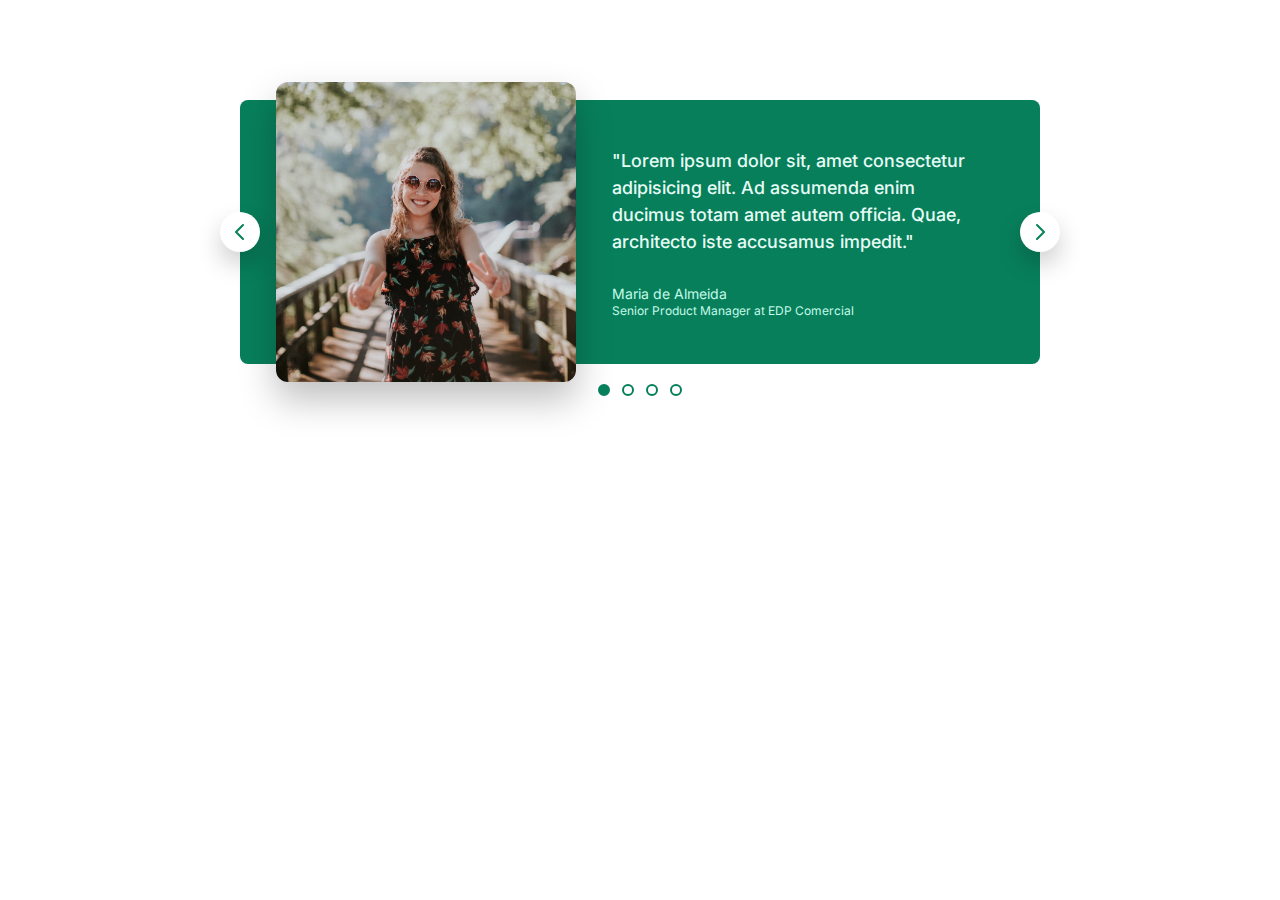
<file: carousel component/index.html>
<!DOCTYPE html>
<html lang="en">

<head>
    <meta charset="UTF-8" />
    <meta http-equiv="X-UA-Compatible" content="IE=edge" />
    <meta name="viewport" content="width=device-width, initial-scale=1.0" />
    <link href="https://fonts.googleapis.com/css2?family=Inter:wght@400;500;700&display=swap" rel="stylesheet" />
    <link rel="stylesheet" href="./style.css" />
    <title>Carousel component</title>
</head>

<body>
    <div class="carousel">
        <img src="./maria.jpg" alt="" />
        <blockquote class="testimonial">
            <p class="testimonial-text">
                "Lorem ipsum dolor sit, amet consectetur adipisicing elit. Ad assumenda enim ducimus totam amet autem officia. Quae, architecto iste accusamus impedit."
            </p>
            <p class="testimonial-author">Maria de Almeida</p>
            <p class="testimonial-job">Senior Product Manager at EDP Comercial</p>
        </blockquote>

        <button class="btn btn--left">
        <svg
          xmlns="http://www.w3.org/2000/svg"
          class="btn-icon"
          fill="none"
          viewBox="0 0 24 24"
          stroke="currentColor"
        >
          <path
            stroke-linecap="round"
            stroke-linejoin="round"
            stroke-width="2"
            d="M15 19l-7-7 7-7"
          />
        </svg>
      </button>

        <button class="btn btn--right">
        <svg
          xmlns="http://www.w3.org/2000/svg"
          class="btn-icon"
          fill="none"
          viewBox="0 0 24 24"
          stroke="currentColor"
        >
          <path
            stroke-linecap="round"
            stroke-linejoin="round"
            stroke-width="2"
            d="M9 5l7 7-7 7"
          />
        </svg>
      </button>

        <div class="dots">
            <button class="dot dot--fill">&nbsp;</button>
            <button class="dot">&nbsp;</button>
            <button class="dot">&nbsp;</button>
            <button class="dot">&nbsp;</button>
        </div>
    </div>
</body>

</html>
</file>
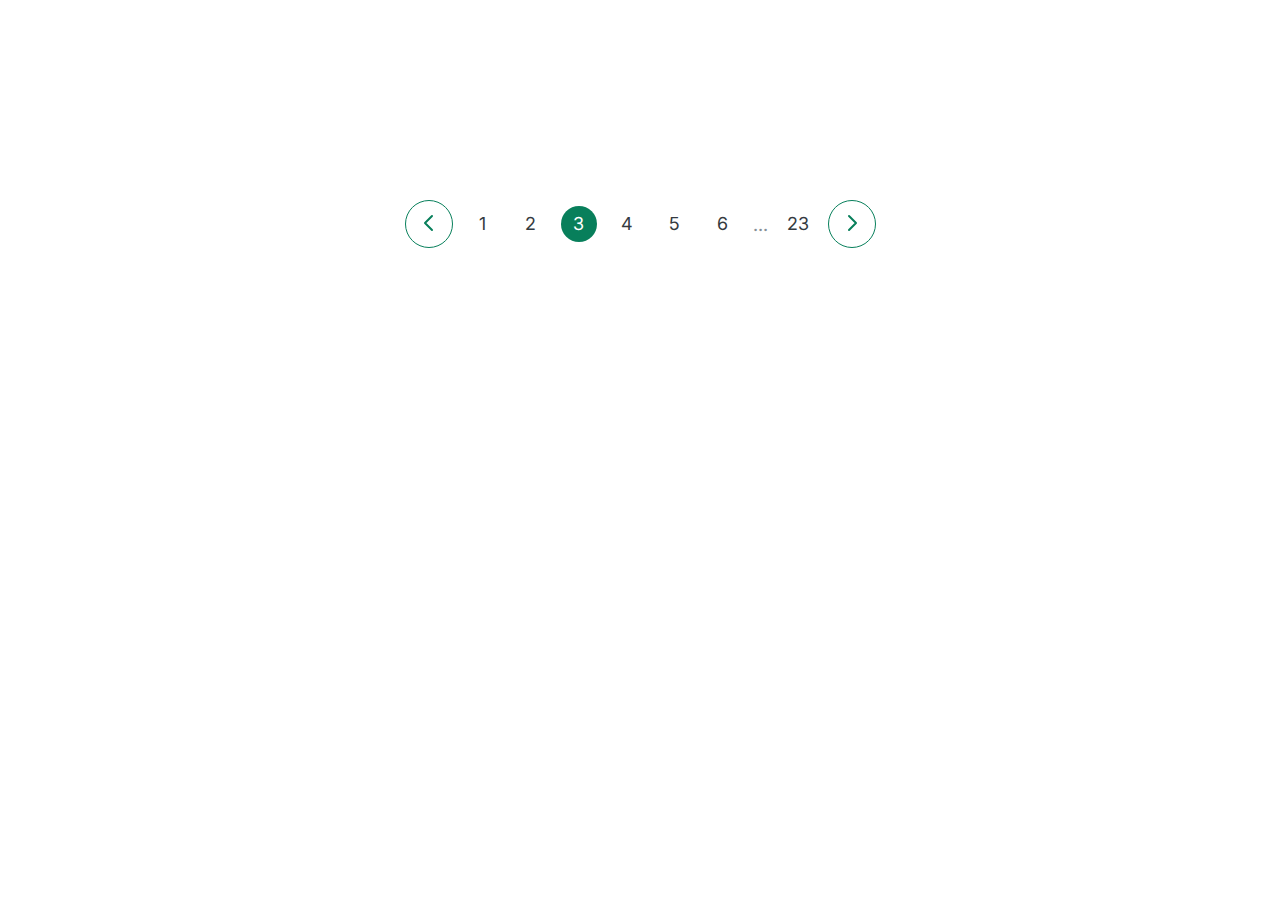
<file: pagination component/index.html>
<!DOCTYPE html>
<html lang="en">

<head>
    <meta charset="UTF-8">
    <meta http-equiv="X-UA-Compatible" content="IE=edge">
    <meta name="viewport" content="width=device-width, initial-scale=1.0">
    <link href="https://fonts.googleapis.com/css2?family=Inter:wght@400;500;700&display=swap" rel="stylesheet" />
    <link rel="stylesheet" href="./style.css">
    <title>Pagination component</title>
</head>

<body>
    <div class="pagination">
        <button class="btn">
            <svg
                xmlns="http://www.w3.org/2000/svg"
                class="btn-icon"
                fill="none"
                viewBox="0 0 24 24"
                stroke="currentColor">
                <path
                    stroke-linecap="round"
                    stroke-linejoin="round"
                    stroke-width="2"
                    d="M15 19l-7-7 7-7"
                />
            </svg>
        </button>

        <a href="#" class="page-link">1</a>
        <a href="#" class="page-link">2</a>
        <a href="#" class="page-link page-link--current">3</a>
        <a href="#" class="page-link">4</a>
        <a href="#" class="page-link">5</a>
        <a href="#" class="page-link">6</a>
        <span class="dots">...</span>
        <a href="#" class="page-link">23</a>

        <button class="btn">
            <svg
          xmlns="http://www.w3.org/2000/svg"
          class="btn-icon"
          fill="none"
          viewBox="0 0 24 24"
          stroke="currentColor"
        >
          <path
            stroke-linecap="round"
            stroke-linejoin="round"
            stroke-width="2"
            d="M9 5l7 7-7 7"
          />
        </svg>
        </button>
    </div>
</body>

</html>
</file>
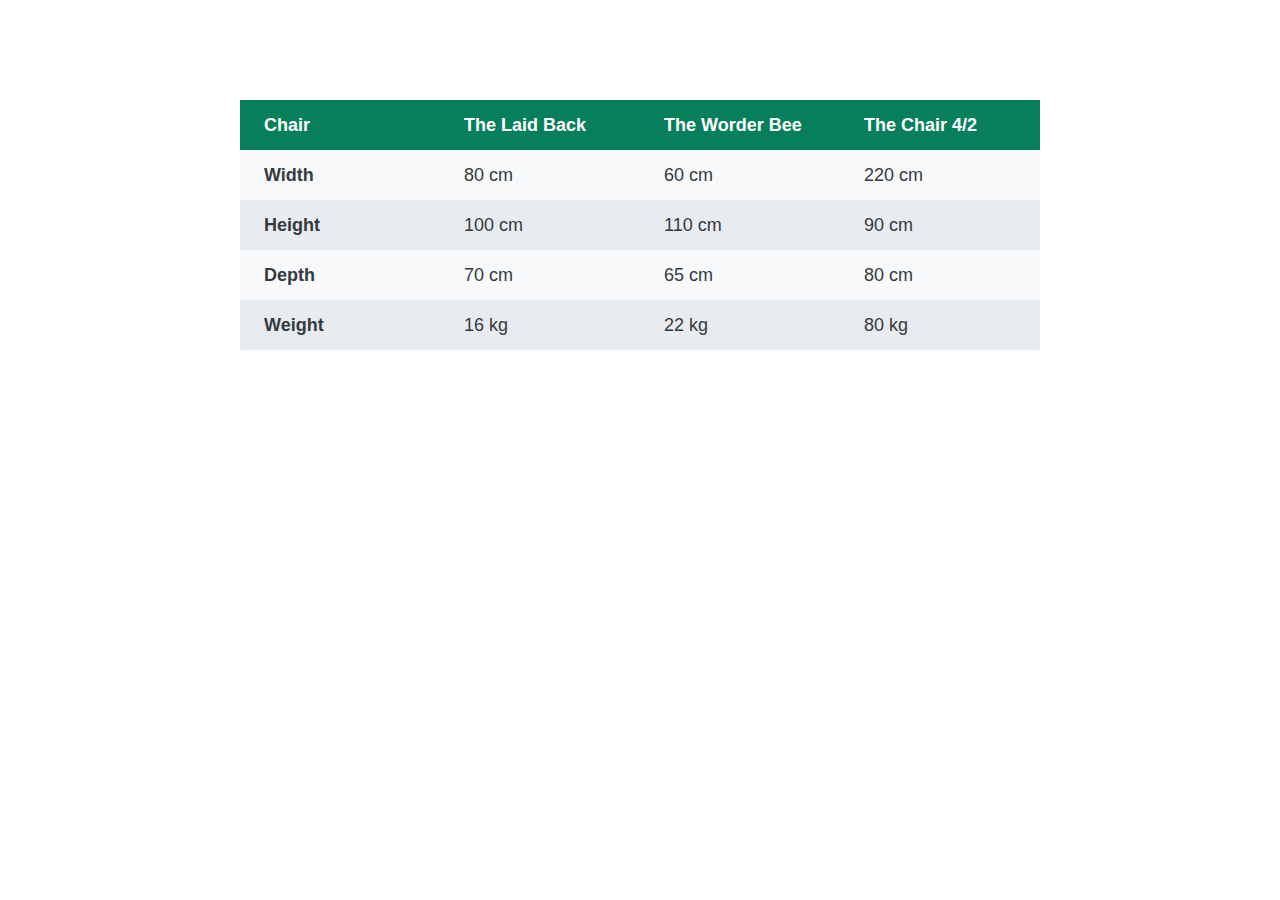
<file: table component/index.html>
<!DOCTYPE html>
<html lang="en">

<head>
    <meta charset="UTF-8">
    <meta http-equiv="X-UA-Compatible" content="IE=edge">
    <meta name="viewport" content="width=device-width, initial-scale=1.0">
    <link rel="stylesheet" href="./style.css">
    <title>Table Component</title>
</head>

<body>
    <table>
        <thead>
            <tr>
                <th>Chair</th>
                <th>The Laid Back</th>
                <th>The Worder Bee</th>
                <th>The Chair 4/2</th>
            </tr>
        </thead>

        <tbody>
            <tr>
                <th>Width</th>
                <td>80 cm</td>
                <td>60 cm</td>
                <td>220 cm</td>
            </tr>
            <tr>
                <th>Height</th>
                <td>100 cm</td>
                <td>110 cm</td>
                <td>90 cm</td>
            </tr>
            <tr>
                <th>Depth</th>
                <td>70 cm</td>
                <td>65 cm</td>
                <td>80 cm</td>
            </tr>
            <tr>
                <th>Weight</th>
                <td>16 kg</td>
                <td>22 kg</td>
                <td>80 kg</td>
            </tr>
        </tbody>

    </table>
</body>

</html>
</file>
<file: carousel component/style.css>
/*
MAIN COLOR: #087f5b
GREY COLOR: #343a40
*/

* {
    margin: 0;
    padding: 0;
    box-sizing: border-box;
}

body {
    font-family: "Inter", sans-serif;
    color: #343a40;
    line-height: 1;
}

.carousel {
    width: 800px;
    margin: 100px auto;
    border-radius: 8px;
    background-color: #087f5b;
    padding: 32px;
    padding-left: 86px;
    padding-right: 48px;
    display: flex;
    align-items: center;
    gap: 86px;
    position: relative;
}

img {
    height: 200px;
    border-radius: 8px;
    transform: scale(1.5);
    box-shadow: 0 12px 24px rgba(0, 0, 0, 0.25);
}

.testimonial-text {
    font-size: 18px;
    font-weight: 500;
    line-height: 1.5;
    margin-bottom: 32px;
    color: #e6fcf5;
}

.testimonial-author {
    font-size: 14px;
    margin-bottom: 4px;
    color: #c3fae8;
}

.testimonial-job {
    font-size: 12px;
    color: #c3fae8;
}


/* controls */

.btn {
    background-color: #fff;
    border: none;
    height: 40px;
    width: 40px;
    border-radius: 50%;
    position: absolute;
    display: flex;
    align-items: center;
    justify-content: center;
    box-shadow: 0 12px 24px rgba(0, 0, 0, 0.2);
    cursor: pointer;
    /* top: 50%;
    transform: translate(0, -50%); */
}

.btn-icon {
    height: 24px;
    width: 24px;
    stroke: #087f5b;
}

.btn--left {
    left: 0;
    top: 50%;
    transform: translate(-50%, -50%);
    -webkit-transform: translate(-50%, -50%);
    -moz-transform: translate(-50%, -50%);
    -ms-transform: translate(-50%, -50%);
    -o-transform: translate(-50%, -50%);
}

.btn--right {
    right: 0;
    top: 50%;
    transform: translate(50%, -50%);
}

.dots {
    position: absolute;
    left: 50%;
    transform: translate(-50%, 32px);
    -webkit-transform: translate(-50%, 32px);
    -moz-transform: translate(-50%, 32px);
    -ms-transform: translate(-50%, 32px);
    -o-transform: translate(-50%, 32px);
    bottom: 0;
    display: flex;
    gap: 12px;
}

.dot {
    height: 12px;
    width: 12px;
    background-color: #fff;
    border: 2px solid #087f5b;
    border-radius: 50%;
    -webkit-border-radius: 50%;
    -moz-border-radius: 50%;
    -ms-border-radius: 50%;
    -o-border-radius: 50%;
    cursor: pointer;
}

.dot--fill {
    background-color: #087f5b;
}
</file>
<file: pagination component/style.css>
/*
MAIN COLOR: #087f5b
GREY COLOR: #343a40
*/

* {
    margin: 0;
    padding: 0;
    box-sizing: border-box;
}

body {
    font-family: "Inter", sans-serif;
    color: #343a40;
    line-height: 1;
    display: flex;
    justify-content: center;
    align-items: center;
}

.pagination {
    display: flex;
    align-items: center;
    gap: 12px;
    margin-top: 200px;
}

.btn {
    border: 1px solid #087f5b;
    width: 48px;
    height: 48px;
    border-radius: 50%;
    -webkit-border-radius: 50%;
    -moz-border-radius: 50%;
    -ms-border-radius: 50%;
    -o-border-radius: 50%;
    background: none;
    cursor: pointer;
}

.btn-icon {
    width: 24px;
    height: 24px;
    stroke: #087f5b;
    border-radius: 50%;
}

.btn:hover {
    background-color: #087f5b;
}

.btn:hover .btn-icon {
    stroke: #fff;
}

.page-link:link,
.page-link:visited {
    font-size: 18px;
    color: #343a40;
    text-decoration: none;
    height: 36px;
    width: 36px;
    display: inline-block;
    border-radius: 50%;
    -webkit-border-radius: 50%;
    -moz-border-radius: 50%;
    -ms-border-radius: 50%;
    -o-border-radius: 50%;
    display: flex;
    align-items: center;
    justify-content: center;
}

.page-link--current {
    background-color: #087f5b;
    color: #fff;
}

.page-link:hover,
.page-link:active,
.page-link.page-link--current {
    background-color: #087f5b;
    color: #fff;
}

.dots {
    color: #868e96;
    font-size: 19px;
}
</file>
<file: table component/style.css>
/*
MAIN COLOR: #087f5b
GREY COLOR: #343a40
*/

* {
    margin: 0;
    padding: 0;
    box-sizing: border-box;
}

body {
    font-family: "Inter", sans-serif;
    color: #343a40;
    line-height: 1;
    display: flex;
    justify-content: center;
}

table {
    width: 800px;
    margin-top: 100px;
    /* border: 1px solid #343a40; */
    border-collapse: collapse;
    font-size: 18px;
}

th,
td {
    /* border: 1px solid #343a40; */
    padding: 16px 24px;
    text-align: left;
}

thead th {
    background-color: #087f5b;
    color: #fff;
    width: 25%;
}

tbody tr:nth-child(odd) {
    background-color: #f8f9fa;
}

tbody tr:nth-child(even) {
    background-color: #e9ecef;
}
</file>
